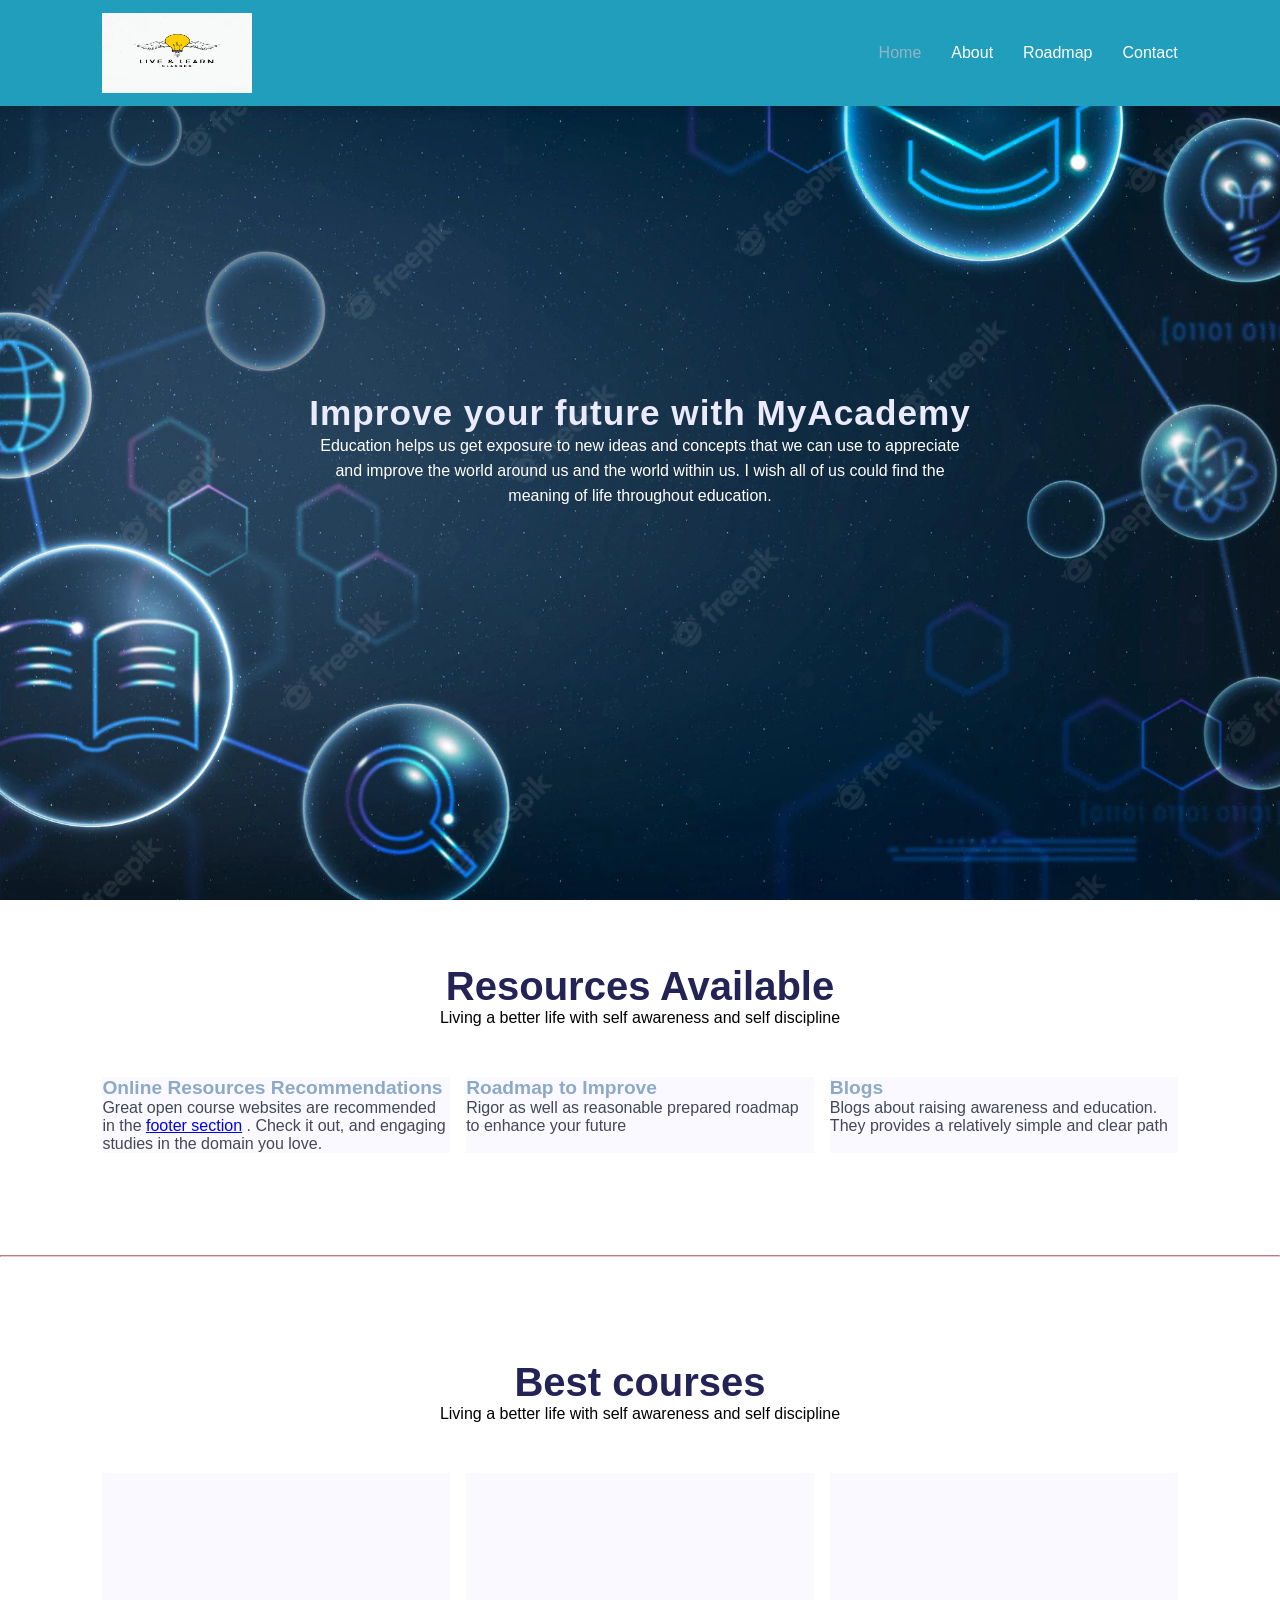
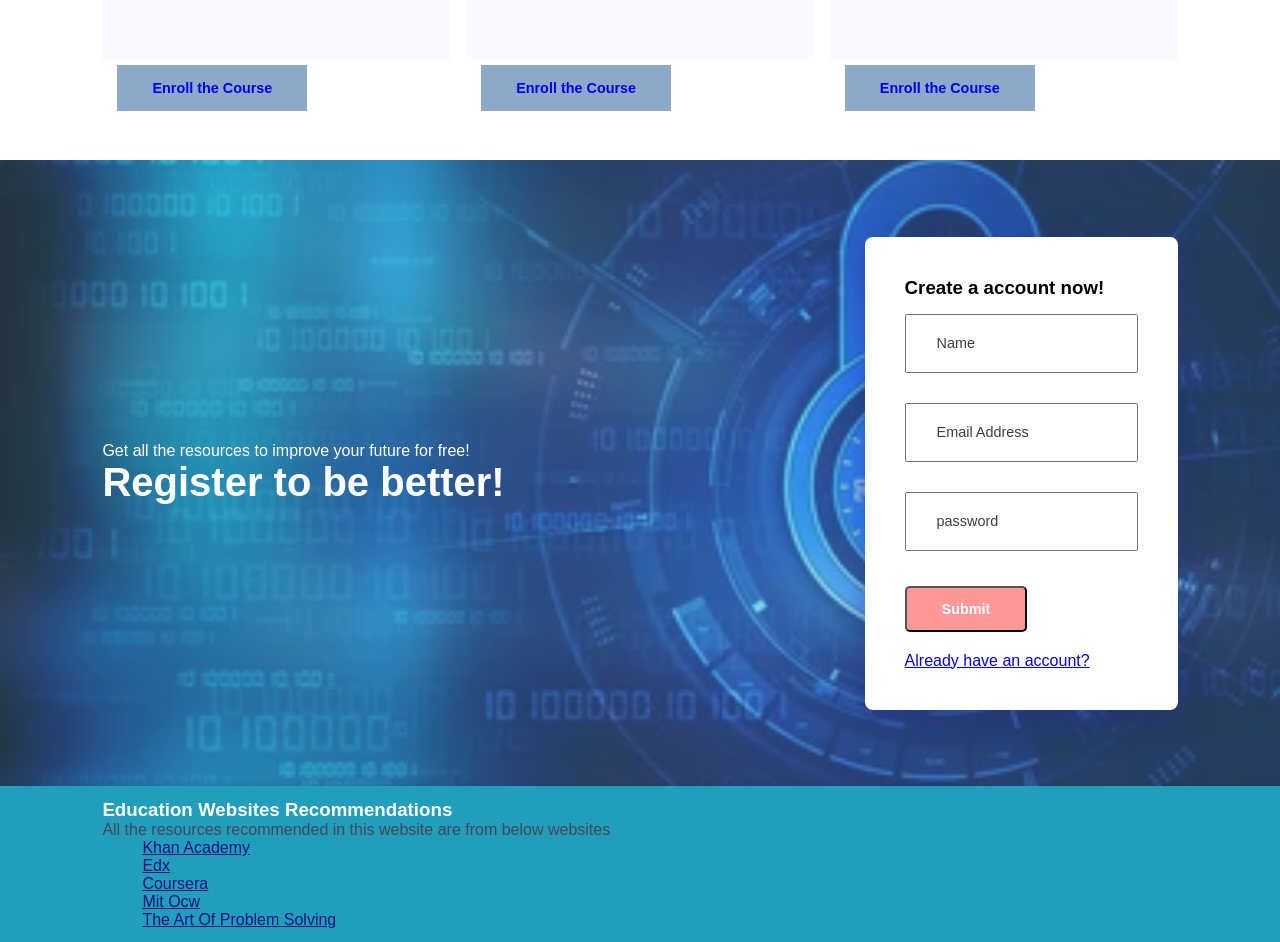
<file: WebFinalProject/index.html>
<!DOCTYPE html>
<html lang="en">

<head>
    <meta charset="UTF-8">
    <meta http-equiv="X-UA-Compatible" content="IE=edge">
    <meta name="viewport" content="width=device-width, initial-scale=1,0">
    <title>MyAcademy</title>

    <link rel="stylesheet" href="style.css">
</head>

<body>
    <!-- Navigation -->
    <nav>
        <img src="images/WebsiteLogo.png" alt="WebsiteLogo">
        <div class="navigation">
            <ul>
                <li><a class="active" href="index.html">Home</a></li>
                <li><a href="about.html">About</a></li>
                <li><a href="roadmap.html">Roadmap</a></li>
                <li><a href="contact.html">Contact</a></li>
            </ul>
        </div>
    </nav>

    <!-- Home -->
    <section id="home">
        <h2>Improve your future with MyAcademy</h2>
        
        <p> Education helps us get exposure to new ideas and concepts that we can use 
            to appreciate <br>and improve the world around us and the world within us. 
            I wish all of us could find the <br>meaning of life throughout education.</p>            
    </section>

    <!-- Resources provided-->
    <section id="resources">
        <h1>Resources Available</h1>
        <p>Living a better life with self awareness and self discipline</p>
        <div class="ra-base">
            <div class="ra-box">
                <h3>Online Resources Recommendations</h3>
                <p>Great open course websites are recommended in the <a href="#bottom">footer section</a>
                    . Check it out, and engaging studies in the domain you love.</p>
            </div>
            <div class="ra-box">
                <h3>Roadmap to Improve</h3>
                <p>Rigor as well as reasonable prepared roadmap to enhance your future</p>
            </div>

            <div class="ra-box">
                <h3>Blogs</h3>
                <p>Blogs about raising awareness and education. They provides 
                    a relatively simple and clear path </p>
            </div>
        </div>

    </section>

    <hr>

    <section id="best-courses">
        <h1>Best courses</h1>
        <p>Living a better life with self awareness and self discipline</p> 
        <div class="course-box">
            <div class="courses">
                <a href="https://www.edx.org/cs50"">
                    <iframe width="917" height="516" src="https://www.youtube.com/embed/GO3A8vcNZbk" 
                    title="Intro - CS50 2020" frameborder="0" allow="accelerometer; autoplay; 
                    clipboard-write; encrypted-media; gyroscope; picture-in-picture" 
                    allowfullscreen></iframe>
                </a>
                <div class="details">
                    <a href="https://www.edx.org/cs50" target="_blank">Enroll the Course</a>
                </div>
            </div>

            <div class="courses">
                <!-- <img src="images/CS50image.webp" alt="Harvard CS50"> -->
                <iframe width="917" height="516"
                src="https://www.youtube.com/embed/nykOeWgQcHM?list=PLUl4u3cNGP63WbdFxL8giv4yhgdMGaZNA" 
                title="1. What is Computation?" frameborder="0" allow="accelerometer; autoplay; 
                clipboard-write; encrypted-media; gyroscope; picture-in-picture" allowfullscreen>
                </iframe>
                <div class="details">
                    <a href="https://ocw.mit.edu/courses/6-0001-introduction-to-computer-science-and-programming-in-python-fall-2016/" target="_blank">Enroll the Course</a>
                </div>
            </div>

            <div class="courses">
                <!-- <img src="images/CS50image.webp" alt="Harvard CS50"> -->
                    
                <iframe width="917" height="516" src="https://www.youtube.com/embed/Kshso4MZEYU" 
                title="Introduction to Mathematical Thinking - Stanford University, Dr Keith J. Devlin" 
                frameborder="0" allow="accelerometer; autoplay; clipboard-write; encrypted-media; 
                gyroscope; picture-in-picture" allowfullscreen></iframe>

                <div class="details">
                    <a href="https://www.coursera.org/learn/mathematical-thinking" target="_blank">Enroll the Course</a>
                </div>
            </div>
        </div>
    </section>

    <!-- sign up -->
    <section id="signup">
        <div class="reminder">
            <p>Get all the resources to improve your future for free!</p>
            <h1>Register to be better!</h1>
        </div>

        <div>
            <form id="accountform" onsubmit="return (checkaccountform())" name="Form">
            <h3>Create a account now!</h3>
            <input type="text" placeholder="Name" name="name" id="name">
            <input type="text" placeholder="Email Address" name="email" id="email">
            <input type="text" placeholder="password" name="password" id="password">
            <div class="btn">
              <!--<a class="palepeach" onclick="dd"type="submit" value="Submit">Submit Form</a> 
       
                 <button class="palepeach" type="button" onclick="alert('Thank you for your response! Your result will be sent to your email.')">Submit</button> --> 
                 <button class="palepeach" class="button" type="submit">Submit</button> 
            </div>
            <div class="login">
                <a href="login.html" target="_blank">Already have an account?</a>
            </div>
        </div>
    </section>

    <footer id="bottom">
        <div>
            <h3>Education Websites Recommendations</h3>
            <p>All the resources recommended in this website are from below websites</p>
            <ul>
                <li><a href="https://www.khanacademy.org/" target="_blank">Khan Academy</a></li>
                <li><a href="https://www.edx.org/" target="_blank">Edx</a></li>
                <li><a href="https://www.coursera.org/" target="_blank">Coursera</a></li>
                <li><a href="https://ocw.mit.edu/" target="_blank">Mit Ocw</a></li>
                <li><a href="https://artofproblemsolving.com/" target="_blank">The Art Of Problem Solving</a></li>
            </ul>
        </div>
    </footer>

</body>
<!--
<script>
    function checkaccountform(){
        if( document.Form.name.value == "" ) {
            alert( "Please provide your name!" );
            document.Form.name.focus() ;
            return false;
        }
        if( document.Form.email.value == "" ) {
            alert( "Please provide your Email!" );
            document.Form.email.focus() ;
            return false;
        }
        if( document.Form.phonenumber.value == "" ) {
            alert( "Please provide your Phone Number!" );
            document.Form.phonenumber.focus() ;
            return false;
            } else if( isNaN( document.Form.phonenumber.value )){
                    alert( "Please provide only numerals into the phone number section" );
                    document.Form.phonenumber.focus() ;
                    return false;
               } else {
                        alert("ok");
                        return true;
                      }

     
    
    }
    
</script>
-->

<!--
<script>
    function checkaccountform(){
        var name =  document.Form.name.value
        
        if( document.Form.name.value == "" ) {
            alert( "Please provide your name!" );
            document.Form.name.focus() ;
            return false;
        }

        var regex = /[^\s@]+@[^\s@]+\.[^\s@]+/;
        if( document.Form.email.value == "" ) {
            alert( "Please provide your Email!" );
            document.Form.email.focus() ;
            return false;
        } else if(!document.Form.email.value.match(regex)){
         
            alert( "Please provide your Corret Email!" );
            document.Form.email.focus() ;
            return false;
        } 
        
        
        if( document.Form.phonenumber.value == "" ) {
            alert( "Please provide your Phone Number!" );
            document.Form.phonenumber.focus() ;
            return false;
            } else if( isNaN( document.Form.phonenumber.value )){
                    alert( "Please provide a phone number in the number" );
                    document.Form.phonenumber.focus() ;
                    return false;
               } else {
                        alert("You are Successfully Sign in" + " Welcome " + name + " nice to meet you!!!! ");
                        return true;
                      }
    
    }
    
</script>
-->

<script>
    function checkaccountform(){
        var name =  document.Form.name.value
        
        if( document.Form.name.value == "" ) {
            alert( "Please enter your name!" );
            document.Form.name.focus() ;
            return false;
        }

        var regex = /[^\s@]+@[^\s@]+\.[^\s@]+/;
        if( document.Form.email.value == "" ) {
            alert( "Please enter your Email!" );
            document.Form.email.focus() ;
            return false;
        } else if(!document.Form.email.value.match(regex)){
         
            alert( "Please enter the Correct Email!" );
            document.Form.email.focus() ;
            return false;
        } 
        
        
        if( document.Form.password.value == "" ) {
            alert( "Please enter your password" );
            document.Form.password.focus() ;
            return false;
            } else {
                        alert("You are Successfully Sign up" + ", " + name + ", welcome to the website!!!");
                        return true;
                      }
    
    }
    
</script>

</html>
</file>
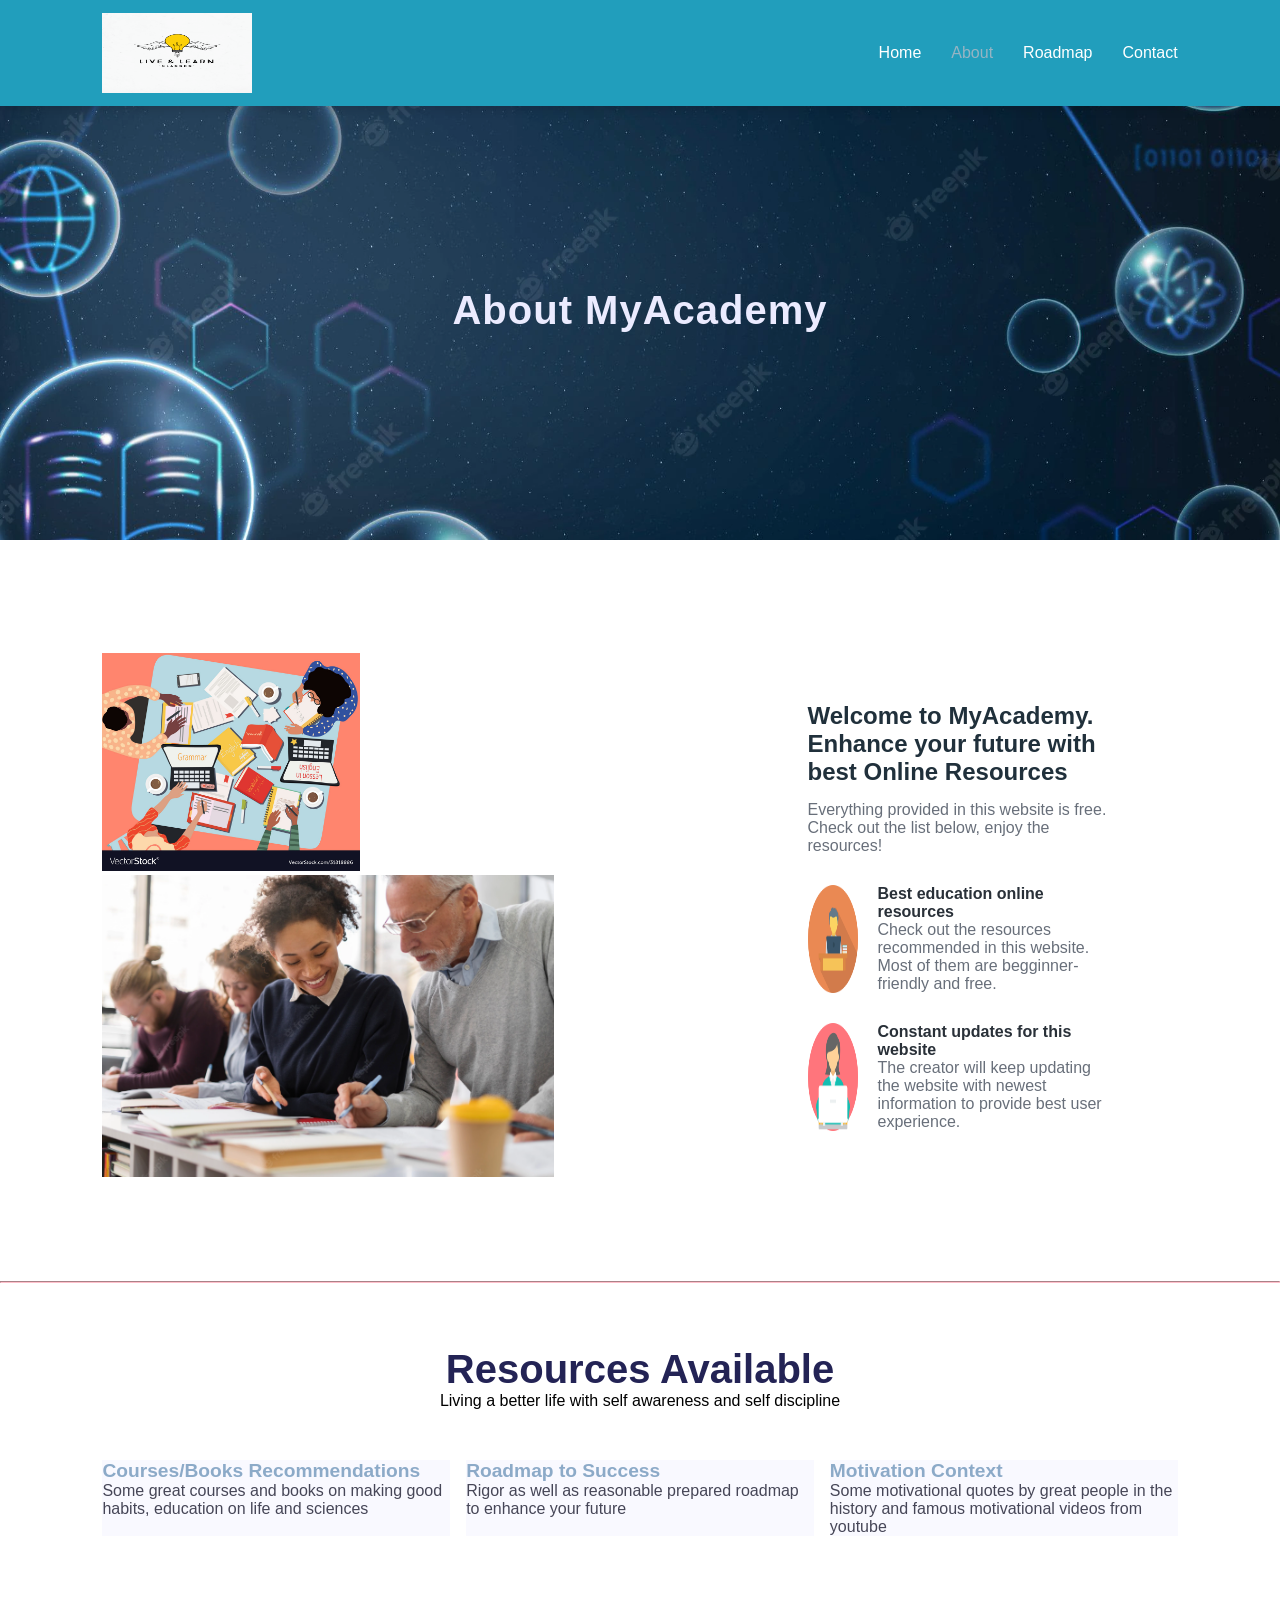
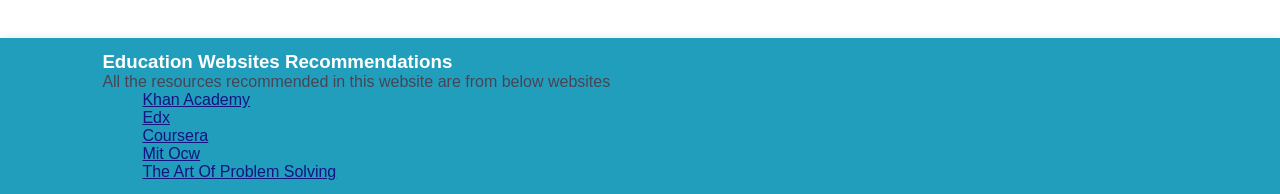
<file: WebFinalProject/about.html>
<!DOCTYPE html>
<html lang="en">

<head>
    <meta charset="UTF-8">
    <meta http-equiv="X-UA-Compatible" content="IE=edge">
    <meta name="viewport" content="width=device-width, initial-scale=1,0">
    <title>MyAcademy</title>

    <link rel="stylesheet" href="style.css">
</head>

<body>
    <!--  Navigation -->
    <nav>
        <img src="images/WebsiteLogo.png" alt="WebsiteLogo">
        <div class="navigation">
            <ul>
                <li><a href="index.html">Home</a></li>
                <li><a class="active" href="about.html">About</a></li>
                <li><a href="roadmap.html">Roadmap</a></li>
                <li><a href="contact.html">Contact</a></li>
            </ul>
        </div>
    </nav>

    <!-- Home -->
    <section id="about-home">
        <h2>About MyAcademy</h2>
    </section>

    <section id="about-container">
        <div class="about-img">
            <img id="about-img1" src="images/about_studying2.jpeg">
            <img id="about-img2" src="images/about_studying.webp">
        </div>

        <div class="about-text">
            <h2>Welcome to MyAcademy. Enhance your future with best Online Resources</h2>
            <p>Everything provided in this website is free. 
                Check out the list below, enjoy the resources!</p>
                <div class="about-fea ">
                    <img src="images/about_studying_icon.png">
                    <div class="fea-text">
                        <h5>Best education online resources</h5>
                        <p>Check out the resources recommended in this website. 
                            Most of them are begginner-friendly and free.</p>
                    </div>
                </div>
                <div class="about-fea ">
                    <img src="images/about_studying_icon2.png">
                    <div class="fea-text">
                        <h5>Constant updates for this website</h5>
                        <p>The creator will keep updating the website with newest
                            information to provide best user experience.</p>
                    </div>
                </div>
        </div>
    </section>

    <hr>

    <!-- Resources provided-->
    <section id="resources">
        <h1>Resources Available</h1>
        <p>Living a better life with self awareness and self discipline</p>
        <div class="ra-base">
            <div class="ra-box">
                <h3>Courses/Books Recommendations</h3>
                <p>Some great courses and books on making good habits, 
                    education on life and sciences</p>
            </div>
            <div class="ra-box">
                <h3>Roadmap to Success</h3>
                <p>Rigor as well as reasonable prepared roadmap to enhance your future</p>
            </div>
            <div class="ra-box">
                <h3>Motivation Context</h3>
                <p>Some motivational quotes by great people in the history
                    and famous motivational videos from youtube</p>
            </div>
        </div>
    </section>

    <footer id="bottom">
        <div>
            <h3>Education Websites Recommendations</h3>
            <p>All the resources recommended in this website are from below websites</p>
            <ul>
                <li><a href="https://www.khanacademy.org/" target="_blank">Khan Academy</a></li>
                <li><a href="https://www.edx.org/" target="_blank">Edx</a></li>
                <li><a href="https://www.coursera.org/" target="_blank">Coursera</a></li>
                <li><a href="https://ocw.mit.edu/" target="_blank">Mit Ocw</a></li>
                <li><a href="https://artofproblemsolving.com/" target="_blank">The Art Of Problem Solving</a></li>
            </ul>
        </div>
    </footer>

</body>

</html>
</file>
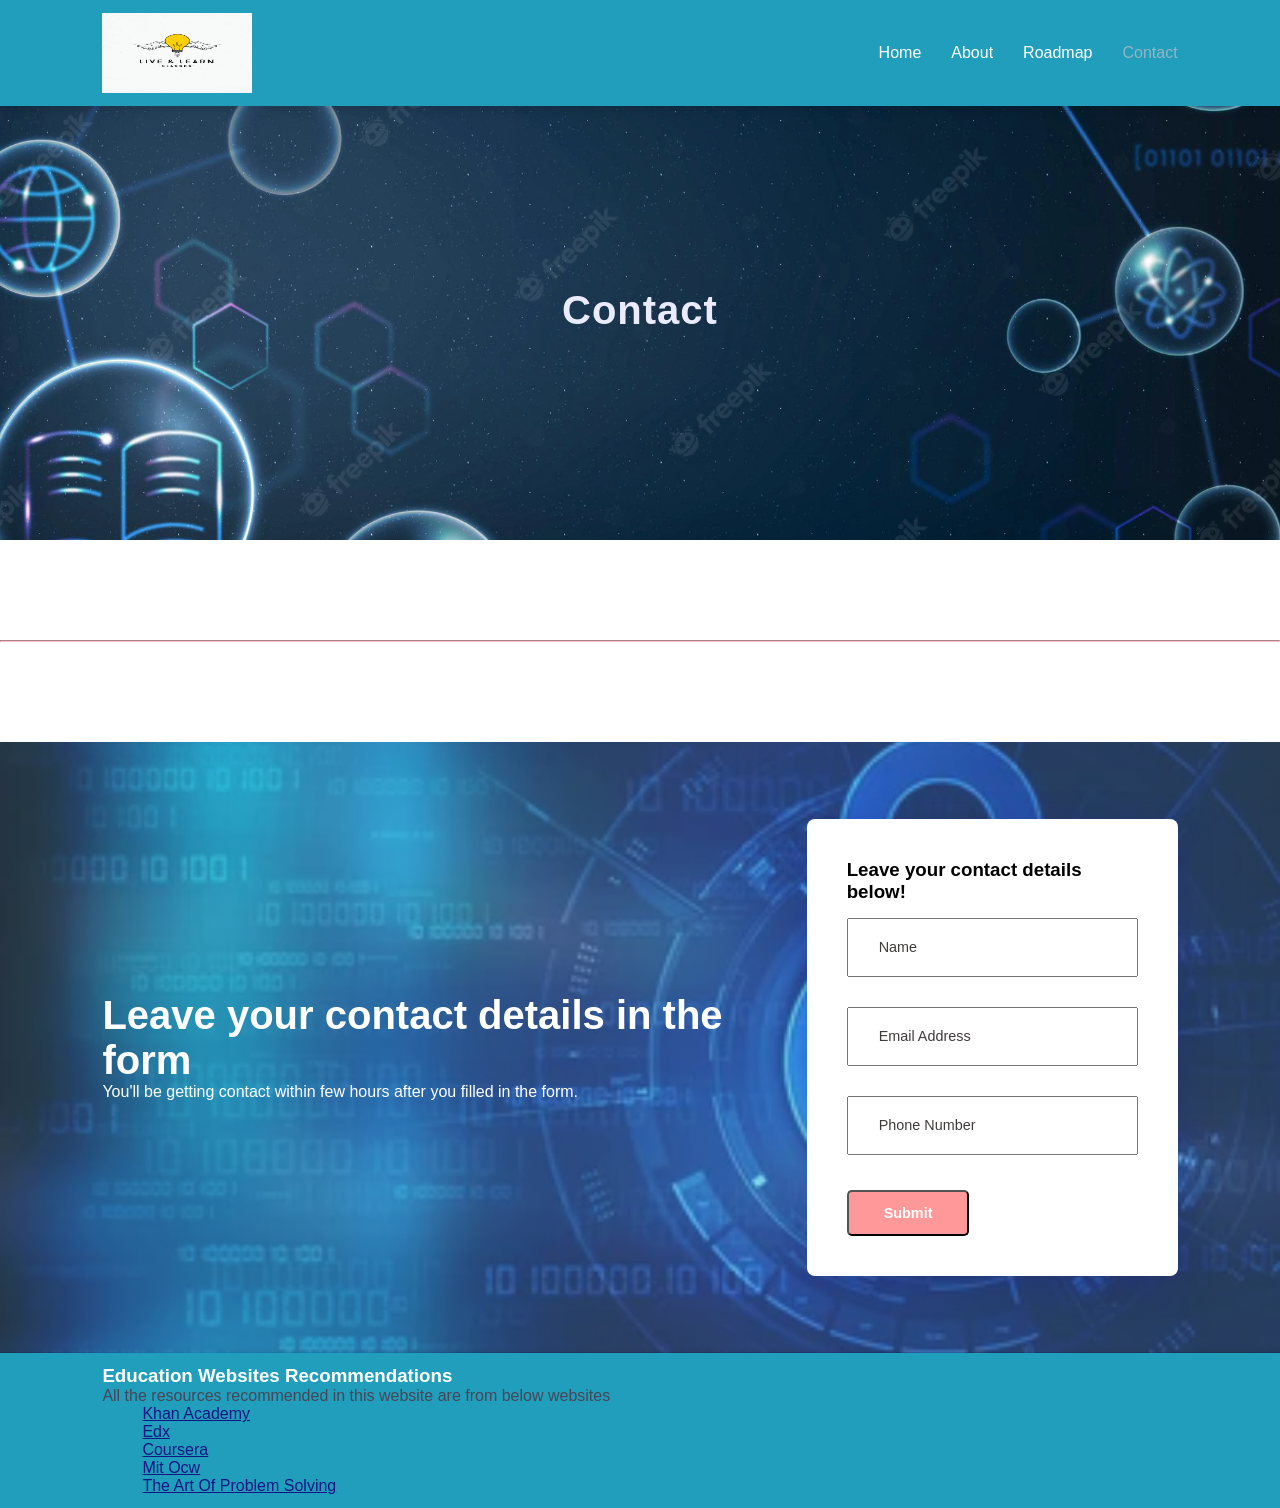
<file: WebFinalProject/contact.html>
<!DOCTYPE html>
<html lang="en">

<head>
    <meta charset="UTF-8">
    <meta http-equiv="X-UA-Compatible" content="IE=edge">
    <meta name="viewport" content="width=device-width, initial-scale=1,0">
    <title>MyAcademy</title>

    <link rel="stylesheet" href="style.css">
</head>

<body>
    <!-- Navigation -->
    <nav>
        <img src="images/WebsiteLogo.png" alt="WebsiteLogo">
        <div class="navigation">
            <ul>
                <li><a href="index.html">Home</a></li>
                <li><a href="about.html">About</a></li>
                <li><a href="roadmap.html">Roadmap</a></li>
                <li><a class="active" href="contact.html">Contact</a></li>
            </ul>
        </div>
    </nav>

    <!-- Home -->
    <section id="contact-home">
        <h2>Contact</h2>
    </section>

    <hr class="contact-hr">

    <!-- contace details -->
    <section id="signup">
        <div class="reminder">
            <h1>Leave your contact details in the form</h1>
            <p>You'll be getting contact within few hours after you filled in the form.</p>
        </div>

        <div>
            <form id="accountform" onsubmit="return (checkaccountform())" name="Form">
            <h3>Leave your contact details below!</h3>
            <input type="text" placeholder="Name" name="name" id="name">
            <input type="text" placeholder="Email Address" name="email" id="email">
            <input type="text" placeholder="Phone Number" name="phonenumber" id="phonenumber">
            <div class="btn">
              <!--<a class="palepeach" onclick="dd"type="submit" value="Submit">Submit Form</a> 
       
                 <button class="palepeach" type="button" onclick="alert('Thank you for your response! Your result will be sent to your email.')">Submit</button> --> 
                 <button class="palepeach" class="button" type="submit">Submit</button> 
            </div>
        </div>
    </section>

    <footer id="bottom">
        <div>
            <h3>Education Websites Recommendations</h3>
            <p>All the resources recommended in this website are from below websites</p>
            <ul>
                <li><a href="https://www.khanacademy.org/" target="_blank">Khan Academy</a></li>
                <li><a href="https://www.edx.org/" target="_blank">Edx</a></li>
                <li><a href="https://www.coursera.org/" target="_blank">Coursera</a></li>
                <li><a href="https://ocw.mit.edu/" target="_blank">Mit Ocw</a></li>
                <li><a href="https://artofproblemsolving.com/" target="_blank">The Art Of Problem Solving</a></li>
            </ul>
        </div>
    </footer>

</body>

<script>
    function checkaccountform(){
        var name =  document.Form.name.value
        
        if( document.Form.name.value == "" ) {
            alert( "Please provide your name!" );
            document.Form.name.focus() ;
            return false;
        }

        var regex = /[^\s@]+@[^\s@]+\.[^\s@]+/;
        if( document.Form.email.value == "" ) {
            alert( "Please provide your Email!" );
            document.Form.email.focus() ;
            return false;
        } else if(!document.Form.email.value.match(regex)){
         
            alert( "Please provide your Corret Email!" );
            document.Form.email.focus() ;
            return false;
        } 
        
        
        if( document.Form.phonenumber.value == "" ) {
            alert( "Please provide your Phone Number!" );
            document.Form.phonenumber.focus() ;
            return false;
            } else if( isNaN( document.Form.phonenumber.value )){
                    alert( "Please provide a phone number in the number" );
                    document.Form.phonenumber.focus() ;
                    return false;
               } else {
                        alert("Your details are successfully entered, " + "you'll receive contact within few hours.");
                        return true;
                      }
    
    }
    
</script>
    
</html>
</file>
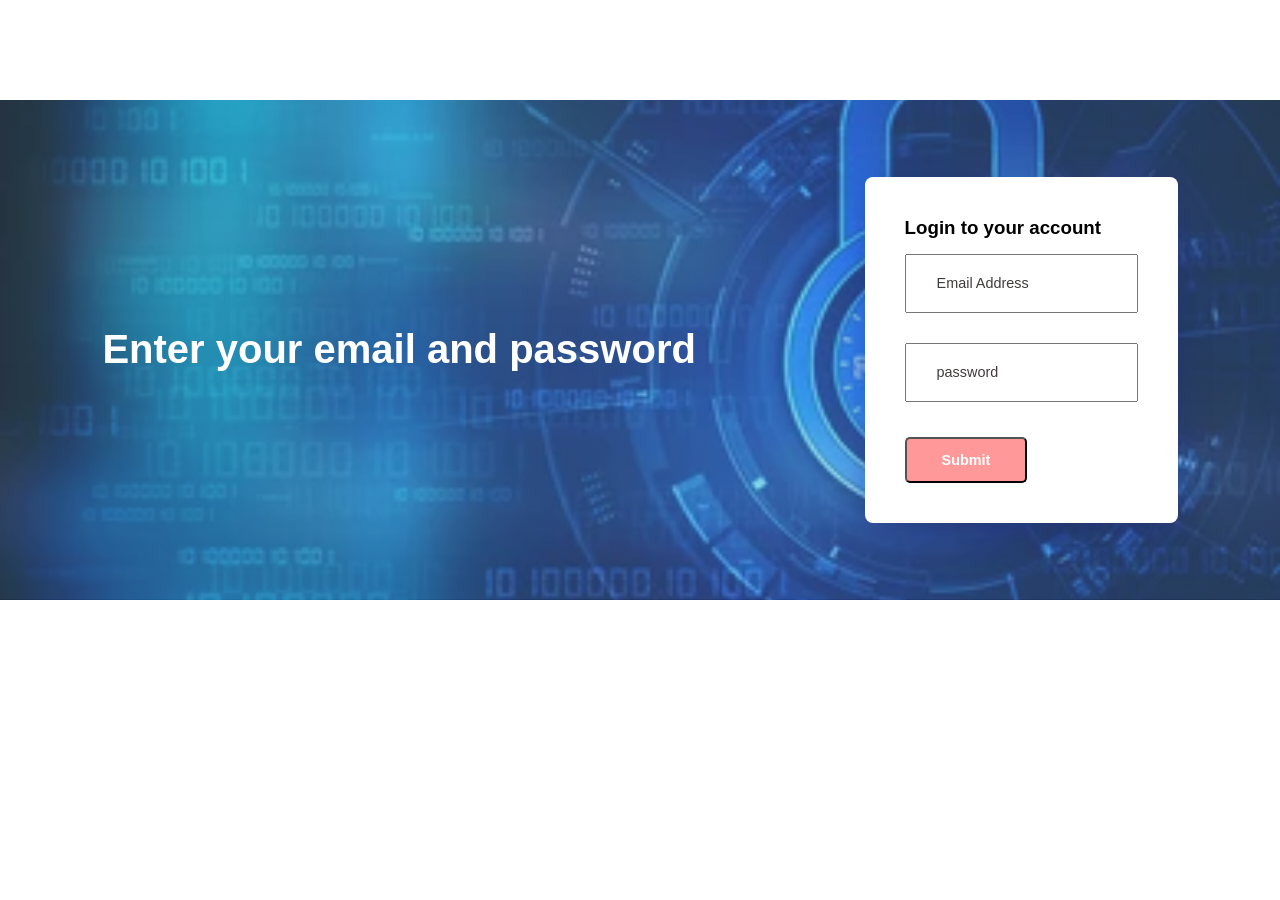
<file: WebFinalProject/login.html>
<!DOCTYPE html>
<html lang="en">

<head>
    <meta charset="UTF-8">
    <meta http-equiv="X-UA-Compatible" content="IE=edge">
    <meta name="viewport" content="width=device-width, initial-scale=1,0">
    <title>MyAcademy</title>

    <link rel="stylesheet" href="style.css">
</head>

<body>
    <!-- contace details -->
    <section id="signup">
        <div class="reminder">
            <h1>Enter your email and password</h1>
        </div>

        <div>
            <form id="accountform" onsubmit="return (checkaccountform())" name="Form">
            <h3>Login to your account</h3>
            <input type="text" placeholder="Email Address" name="email" id="email">
            <input type="text" placeholder="password" name="password" id="password">
            <div class="btn">
                 <button class="palepeach" class="button" type="submit">Submit</button> 
            </div>
        </div>
    </section>
</body>

<script>
    function checkaccountform(){
       
   
        var regex = /[^\s@]+@[^\s@]+\.[^\s@]+/;
        if( document.Form.email.value == "" ) {
            alert( "Please provide your Email!" );
            document.Form.email.focus() ;
            return false;
        } else if(!document.Form.email.value.match(regex)){
         
            alert( "Please provide your Corret Email!" );
            document.Form.email.focus() ;
            return false;
        } 
        
        
        if( document.Form.password.value == "" ) {
            alert( "Please provide your password" );
            document.Form.password.focus() ;
            return false;
            } else {
                        alert("You are Successfully Login" );
                        return true;
                      }
    
    }
    
</script>
</html>
</file>
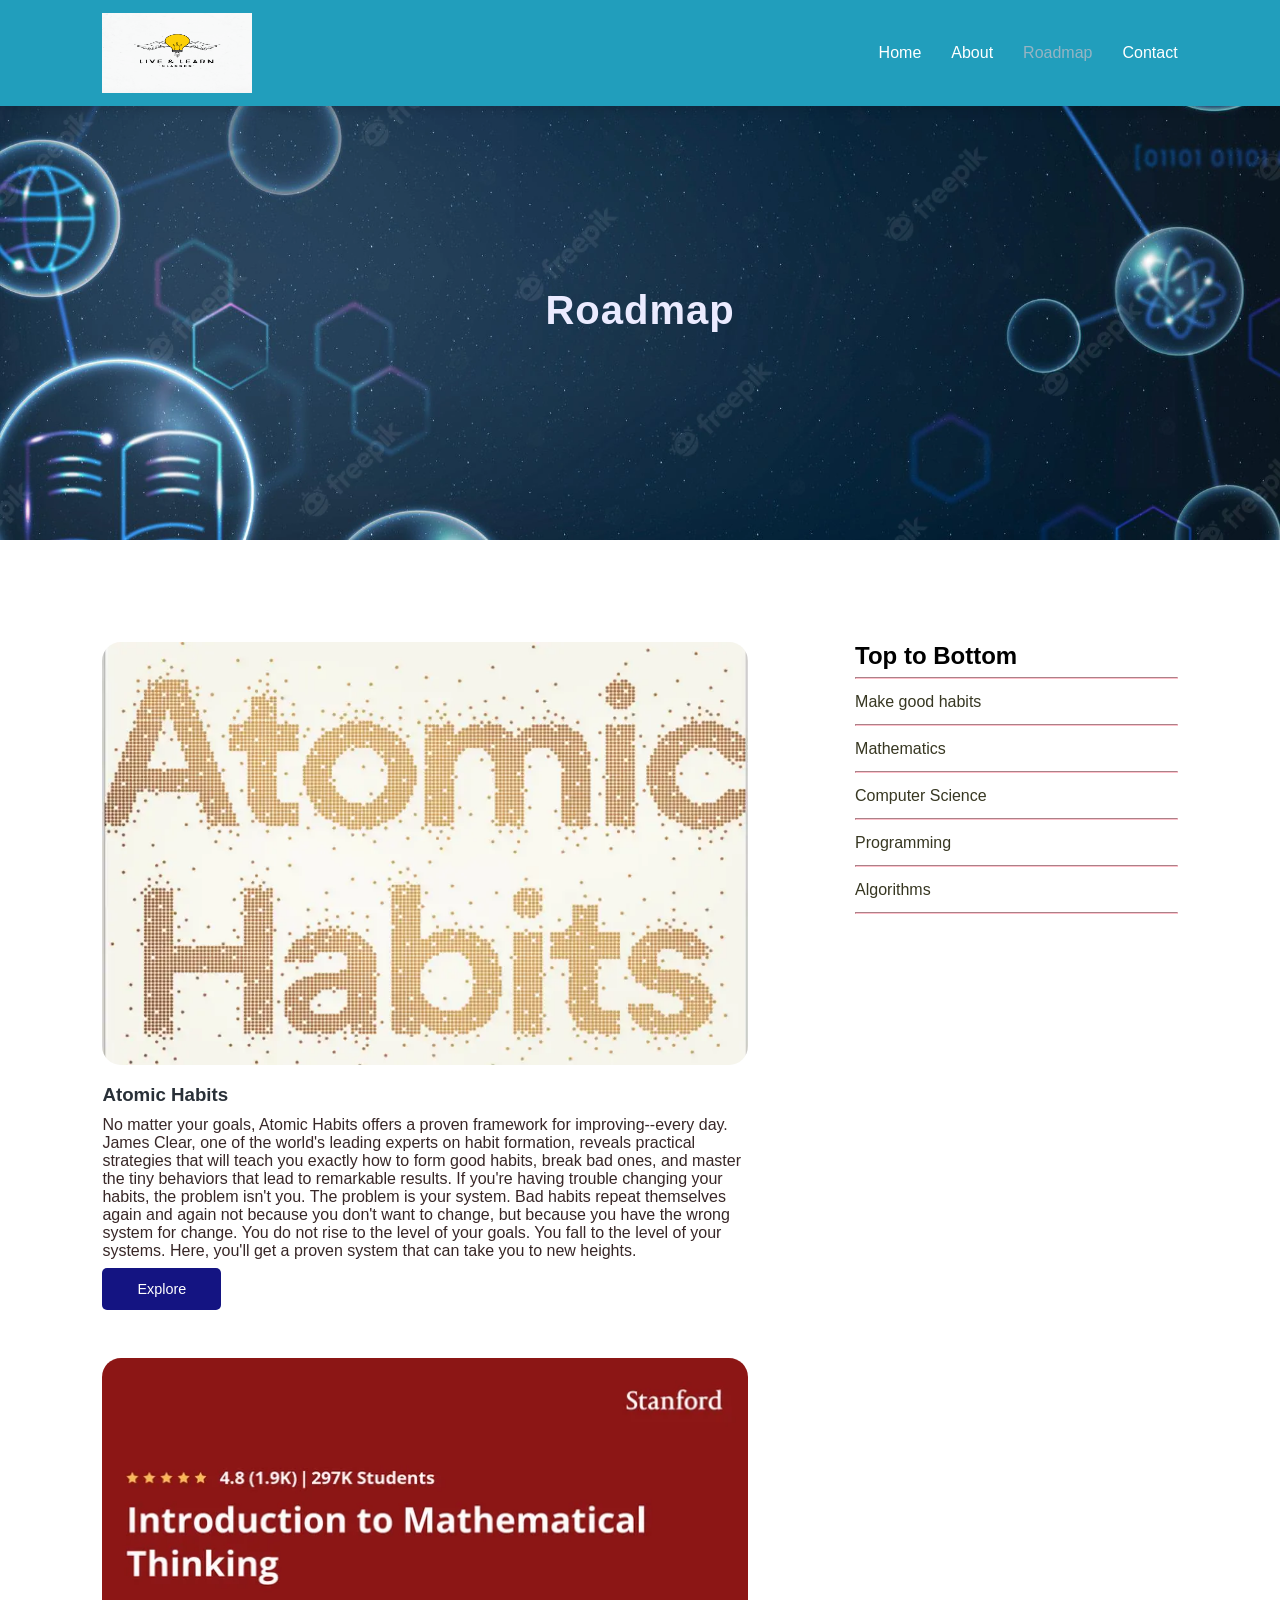
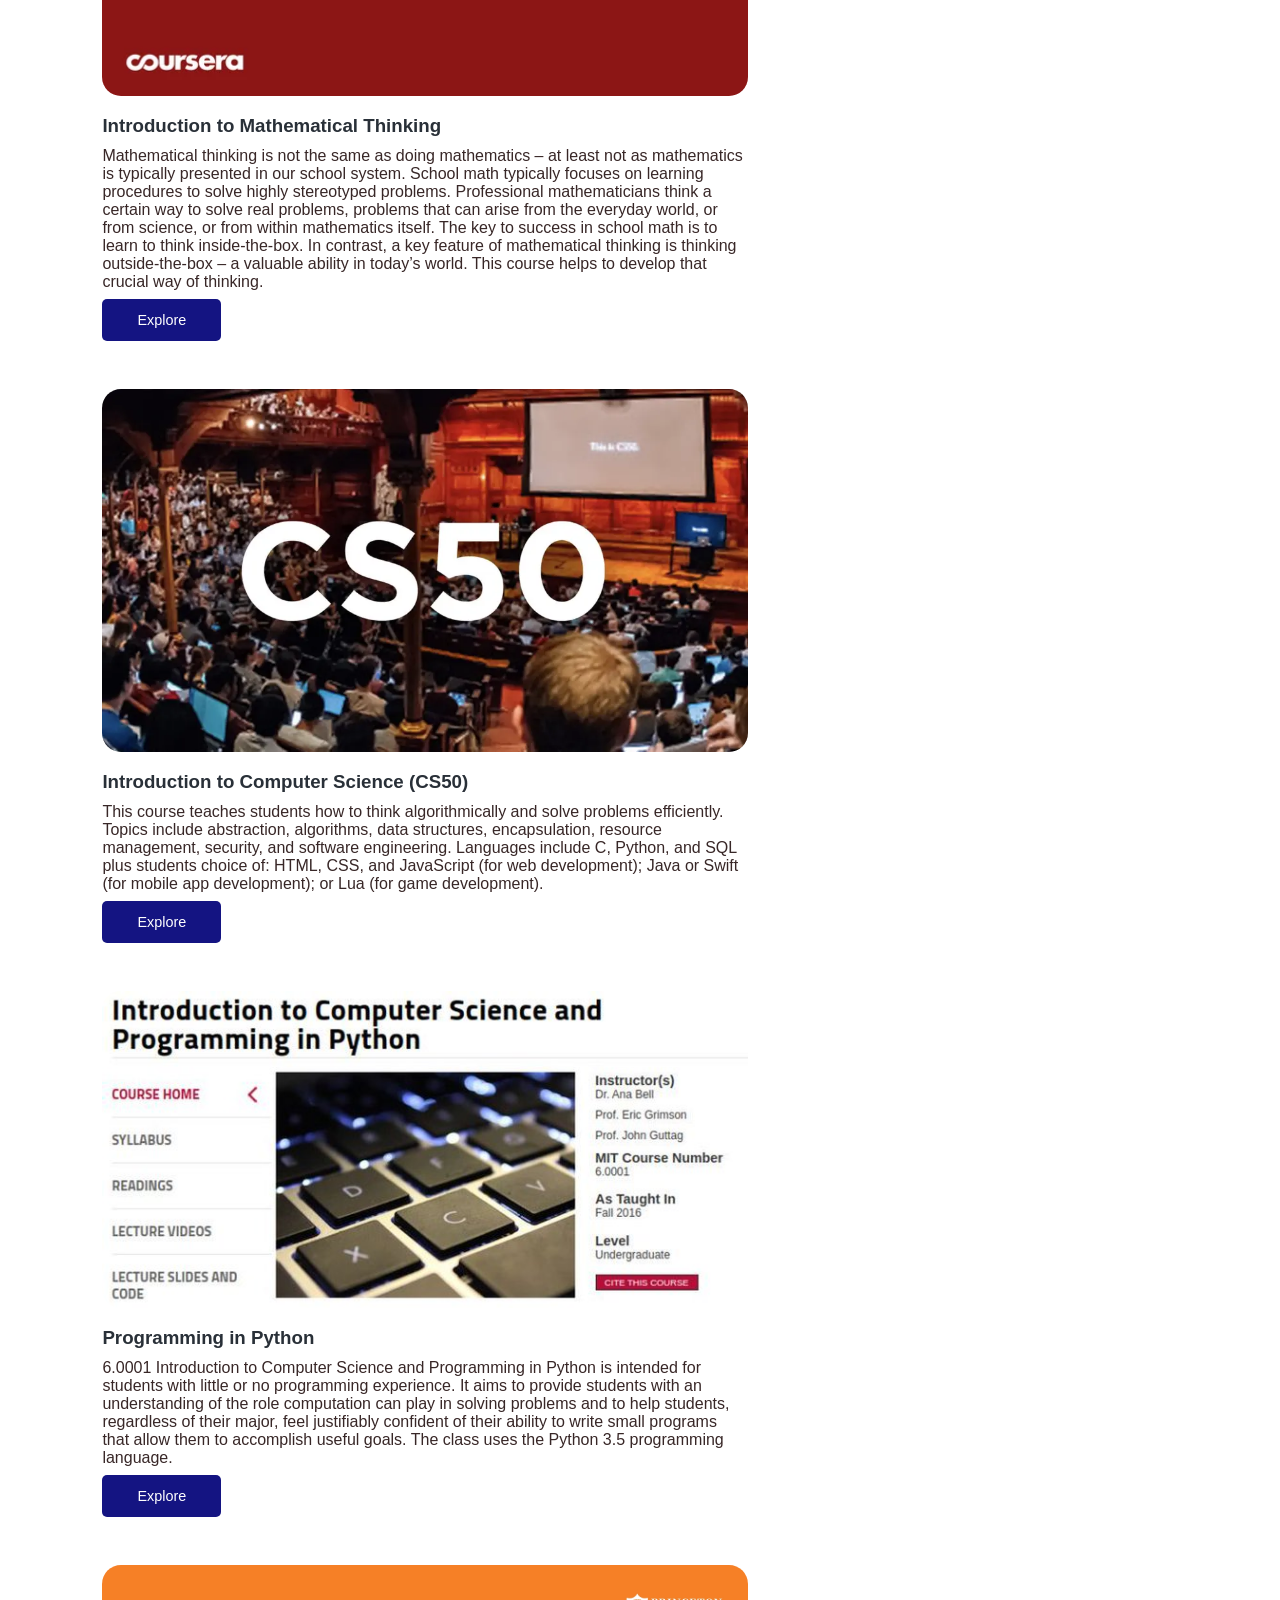
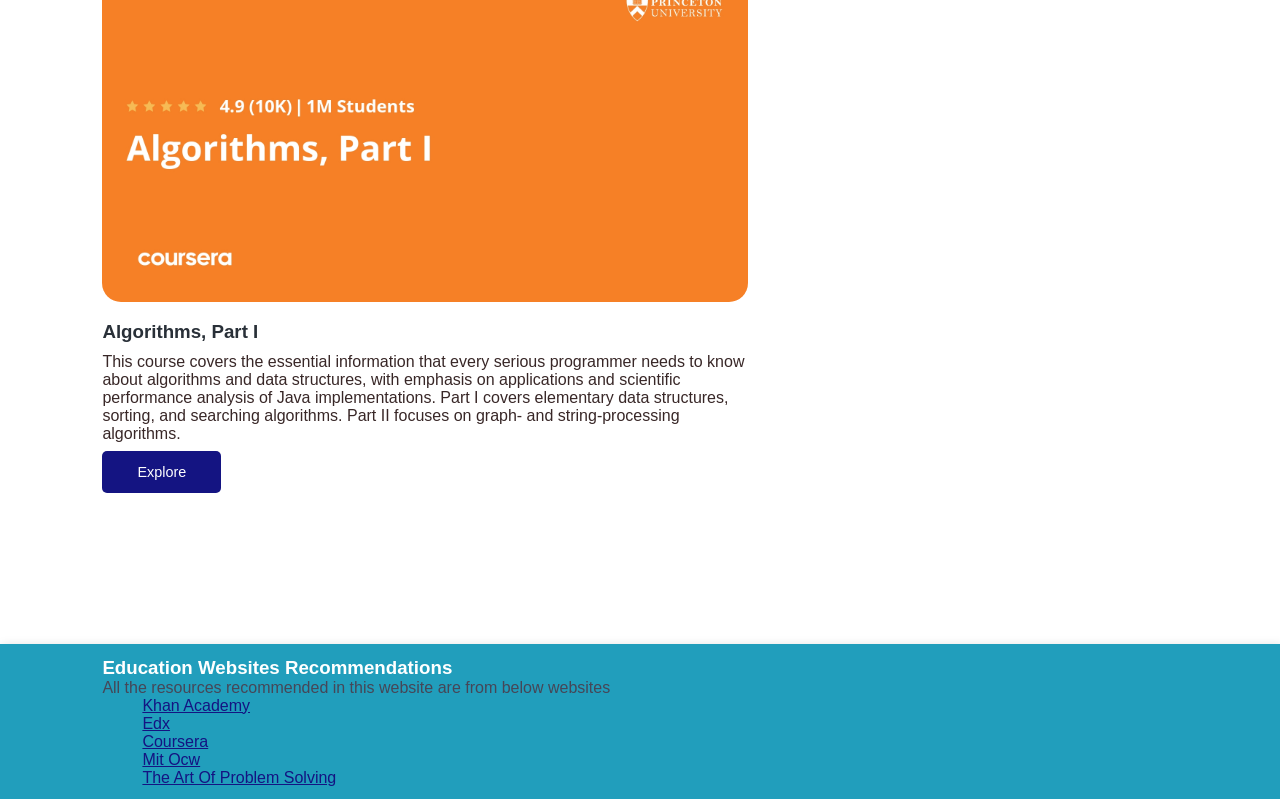
<file: WebFinalProject/roadmap.html>
<!DOCTYPE html>
<html lang="en">

<head>
    <meta charset="UTF-8">
    <meta http-equiv="X-UA-Compatible" content="IE=edge">
    <meta name="viewport" content="width=device-width, initial-scale=1,0">
    <title>MyAcademy</title>

    <link rel="stylesheet" href="style.css">
</head>

<body>
    <!--  Navigation -->
    <nav>
        <img src="images/WebsiteLogo.png" alt="WebsiteLogo">
        <div class="navigation">
            <ul>
                <li><a href="index.html">Home</a></li>
                <li><a href="about.html">About</a></li>
                <li><a class="active" href="roadmap.html">Roadmap</a></li>
                <li><a href="contact.html">Contact</a></li>
            </ul>
        </div>
    </nav>

    <!-- Home -->
    <section id="about-home">
        <h2>Roadmap</h2>
    </section>


    <!-- 
        blog-container = roadmap
        blogs=blog-box
        post=blog
    -->
    <section id="roadmap">
        <div class="blog-box">
            <div id="habits" class="blog">
                <img src="images/atomichabits.webp">
                <h3>Atomic Habits</h3>
                <p> No matter your goals, Atomic Habits offers a proven framework for improving--every day. 
                    James Clear, one of the world's leading experts on habit formation, reveals practical 
                    strategies that will teach you exactly how to form good habits, break bad ones, 
                    and master the tiny behaviors that lead to remarkable results. If you're having 
                    trouble changing your habits, the problem isn't you. The problem is your system. 
                    Bad habits repeat themselves again and again not because you don't want to change,
                    but because you have the wrong system for change. You do not rise to the level of 
                    your goals. You fall to the level of your systems. Here, you'll get a proven system 
                    that can take you to new heights.
                </p>
                <a href="https://jamesclear.com/atomic-habits" target="_blank">Explore</a>
            </div>

            <div id="math" class="blog">
                <img src="images/blog_stanfordmath.webp">
                <h3>Introduction to Mathematical Thinking</h3>
                <p>Mathematical thinking is not the same as doing mathematics 
                    – at least not as mathematics is typically presented in our 
                    school system. School math typically focuses on learning 
                    procedures to solve highly stereotyped problems. Professional 
                    mathematicians think a certain way to solve real problems, 
                    problems that can arise from the everyday world, or from science, 
                    or from within mathematics itself. The key to success in school math 
                    is to learn to think inside-the-box. In contrast, a key feature of 
                    mathematical thinking is thinking outside-the-box – a valuable ability 
                    in today’s world. This course helps to develop that crucial way of thinking.
                </p>
                <a href="https://www.coursera.org/learn/mathematical-thinking" target="_blank">Explore</a>
            </div>

            <div id="cs" class="blog">
                <img src="images/CS50image.webp">
                <h3>Introduction to Computer Science (CS50)</h3>
                <p>This course teaches students how to think algorithmically 
                    and solve problems efficiently. Topics include abstraction, 
                    algorithms, data structures, encapsulation, resource management, 
                    security, and software engineering. Languages include C, Python, 
                    and SQL plus students choice of: HTML, CSS, and JavaScript 
                    (for web development); Java or Swift (for mobile app development); 
                    or Lua (for game development).
                </p>
                <a href="https://www.edx.org/cs50" target="_blank">Explore</a>
            </div>

            <div id="programming" class="blog">
                <img src="images/blog_mitpost.jpeg">
                <h3>Programming in Python</h3>
                <p> 6.0001 Introduction to Computer Science and Programming in Python is intended 
                    for students with little or no programming experience. It aims to provide 
                    students with an understanding of the role computation can play in solving 
                    problems and to help students, regardless of their major, feel justifiably 
                    confident of their ability to write small programs that allow them to accomplish 
                    useful goals. The class uses the Python 3.5 programming language.
                </p>
                <a href="https://ocw.mit.edu/courses/6-0001-introduction-to-computer-science-and-programming-in-python-fall-2016/" target="_blank">Explore</a>
            </div>

            <div id="algorithms" class="blog">
                <img src="images/blog_algorithms.jpeg">
                <h3>Algorithms, Part I</h3>
                <p> This course covers the essential information that every serious programmer 
                    needs to know about algorithms and data structures, with emphasis on 
                    applications and scientific performance analysis of Java implementations. 
                    Part I covers elementary data structures, sorting, and searching algorithms. 
                    Part II focuses on graph- and string-processing algorithms.
                </p>
                <a href="https://www.coursera.org/learn/algorithms-part1" target="_blank">Explore</a>
            </div>
        </div>
            
        <div class="steps">
            <h2>Top to Bottom</h2>
            <hr>
            <a href="#habits">Make good habits</a>
            <hr>
            <a href="#math">Mathematics</a>
            <hr>
            <a href="#cs">Computer Science</a>
            <hr>
            <a href="#programming">Programming</a>
            <hr>
            <a href="#algorithms">Algorithms</a>
            <hr>
        </div>
    </section>


    <footer id="bottom">
        <div>
            <h3>Education Websites Recommendations</h3>
            <p>All the resources recommended in this website are from below websites</p>
            <ul>
                <li><a href="https://www.khanacademy.org/" target="_blank">Khan Academy</a></li>
                <li><a href="https://www.edx.org/" target="_blank">Edx</a></li>
                <li><a href="https://www.coursera.org/" target="_blank">Coursera</a></li>
                <li><a href="https://ocw.mit.edu/" target="_blank">Mit Ocw</a></li>
                <li><a href="https://artofproblemsolving.com/" target="_blank">The Art Of Problem Solving</a></li>
            </ul>
        </div>
    </footer>

</body>

</html>
</file>
<file: WebFinalProject/style.css>
* {
    margin: 0;
    padding: 10;
    box-sizing: border-box;
}

body {
    font-family: 'Poppins', sans-serif;
}
 
/* Global Tags */

h1 {
    font-size: 2.5rem;
    font-weight: 700;
    color: rgb(35, 35, 85);
}

span {
    font-size: .9rem;
    color: #757373;
}

h6 {
    font-size: 1.1rem;
    color: rgb(24, 24, 49);
}

nav {
    position: fixed;
    background-color: #219ebc;
    width: 100%;
    display: flex;
    flex-direction: row;
    align-items: center;
    justify-content: space-between;
    padding: 1vw 8vw;
    box-shadow: 2px 2px 10px  rgba(0, 0, 0, 0.15);
}

hr{
    height: 2px;
    border-color: pink;
    color: pink;
}

footer{
    background-color: #219ebc;
    width: 100%;
    display: flex;
    flex-direction: row;
    align-items: center;
    justify-content: space-between;
    padding: 1vw 8vw;
    box-shadow: 2px 2px 10px  rgba(0, 0, 0, 0.15);
}

footer h3{
    color: #FFF;
}

footer p{
    color: rgb(70,70,87);
}

footer ul li{
    list-style: none;
}

footer ul li a{
    text-decoration: underline;
    color: rgb(20, 20, 130);
    font-size: 16px;
    font-weight: 500;
    transition: 0.3s ease; /* make the hover smoother */
}

/*website logo */
nav img {
    width: 150px;
    height: 80px;
    cursor: pointer;
}

nav .navigation ul{
    display: flex; /* display everything in one row */
    justify-content: flex-end;
    align-items: center;
}

nav .navigation ul li {
    list-style: none; /* remove bullet points */
    margin-left: 30px;
}

nav .navigation ul li a{
   text-decoration: none;
   color: rgb(255,255,255);
   font-size: 16px;
   font-weight: 500;
   transition: 0.3s ease; /* make the hover smoother */
}
 
nav .navigation ul li a.active, nav .navigation ul li a:hover {
    color:rgb(150, 180, 195);
}

#home {
    width: 100%;
    height: 100vh;
    background-size: cover;
    background-image: url("images/HomeBackground2.webp");
    background-position: center;
    display: flex;
    flex-direction: column;
    justify-content: center;
    align-items: center;
    text-align: center;
}

#home h2 {
    color:rgb(235, 235, 255);
    font-size: 2.2rem;
    letter-spacing: 1px;
}

#home p {
    width: 50%;
    color:#fff;
    font-size: 1.0rem;
    line-height: 25px;
    text-align: center;
}


#resources {
    padding: 5vw 8vw 8vw 8vw;
    text-align:center;
}

#resources .ra-base {
    display: grid;
    grid-template-columns: repeat(auto-fit, minmax(320px, 1fr));
    grid-gap: 1rem;
    margin-top: 50px;
}

#resources .ra-box{
    background-color: #F9F9FF;
    text-align: start;
}

#resources .ra-box h3{
    font-size: 1.2rem;
    font-weight: 600;
    color: rgb(140, 170, 200)
}

#resources .ra-box p{
    font-size: 1rem;
    font-weight: 400;
    color: rgb(70,70,87);
}

#best-courses{
    padding: 8vw 8vw 0 8vw;
    text-align: center;

}

#best-courses .course-box{
    display: grid;
    /*
    grid-template-columns: repeat(auto-fit, minmax(320px, 1fr)); */
    grid-template-columns: repeat(auto-fit, minmax(320px, 1fr));
    grid-gap: 1rem;
    margin-top: 50px;
}

#best-courses .courses{
    text-align: start;
    background-color: #F9F9FF;
    height: 100%;
}

#best-courses .courses iframe{
    width:100%;
    height: 100%;
    background-size: cover;
    background-position: center;  
}

#best-courses .courses .details{
    padding: 15px 15px 0 15px;

}

#best-courses .courses .details a{
    text-decoration: none;
    font-size: 0.9rem;
    padding: 15px 35px;
    background-color: rgb(140, 170, 200);
    font-weight: 600;
}

/* signup */
#signup{
    padding: 6vw 8vw 6vw 8vw;
    background-image: linear-gradient(rgba(120,160,190,0.3),rgba(120,160,190,0.3)), url("images/signup.webp");
    width: 100%;
    height: 100%;
    background-size: cover;
    background-position: center;
    display: flex;
    justify-content: space-between;
    align-items: center;
    margin-top: 100px;
}

#signup .reminder{
    color:#fff;
}

#signup .reminder h1{
    color: #fff;
}

#signup #accountform{
    background-color: #fff; 
    border-radius: 8px;
    display: flex;
    flex-direction: column;
    padding: 40px;
    box-shadow: 0 8px 32px 0 rgba(31, 38, 135, 0.37);
}


#signup #accountform input{
    width: auto;
    margin: 15px 0;
    padding: 20px 30px;
    border: 1px solid rgb(84, 40 241);
    outline: none;
}

#signup #accountform .btn{
    margin-top: 20px;
}

#signup #accountform .palepeach{
    text-decoration: none;
    font-size: 0.9rem;
    padding: 13px 35px;
    background-color: #FFF;
    font-weight: 600;
    border-radius: 5px;
    color: #FFF;
    background-color: #FF9899;
    transition: 0.3s ease;
}
 
#signup .palepeach:hover{
    color: rgb(21, 21, 100);
    background: #fff;
}

#signup #accountform input::placeholder{
    color: #413c3c;
    font-weight: 500;
    font-size: 0.9rem;
}

#signup .login{
    padding-top: 20px;
}

/* About */
#about-home {
    width: 100%;
    height: 60vh;
    background-size: cover;
    background-image: url("images/HomeBackground2.webp");
    background-position: center;
    display: flex;
    flex-direction: column;
    justify-content: center;
    align-items: center;
    text-align: center;
}

#about-home h2{
    color:rgb(235, 235, 255);
    font-size: 2.5rem;
    letter-spacing: 1px;
    padding-top: 80px;
}

#about-container{
    display: flex;
    align-items: center;
    padding: 8vw 8vw 7vw 8vw;
}

#about-container .about-img{
    width: 60%;
}

#about-container .about-img #about-img1{
    height: 100%;
    width: 40%;
}

#about-container .about-img #about-img2{
    height: 100%;
    width: 70%;
}

#about-container .about-text{
    width: 40%;
    padding: 60px;
}

#about-container .about-text h2{
    color: #20303B;
    padding-bottom: 15px;
}

#about-container .about-text p{
    color: #686F7A;
    font-weight: 300;
}

#about-container .about-text .about-fea{
    display: flex;
    justify-content: space-between;
    align-items: flex;
    margin-top: 30px;
}


#about-container .about-text .about-fea img{
    width: 50px;
    background-size: cover;
    background-position: center;
    margin-right: 20px;
}

#about-container .about-text .about-fea .fea-text h5{
    font-size: 16px;
    color: #293038;
}

/* Roadmap */
#roadmap{
    display: flex;
    align-items: flex-start;
    justify-content: space-between;
    padding: 8vw;
}

#roadmap .blog-box{
    width: 60%;
}

#roadmap .blog-box img{
    width: 100%;
    border-radius: 19px;
}

#roadmap .blog-box .blog{
    padding-bottom: 60px;
}

#roadmap .blog-box .blog h3{
    color: #293038;
    padding: 15px 0 10px 0;
}

#roadmap .blog-box .blog p{
    color: #382727;
    padding-bottom: 20px;
}

#roadmap .blog-box .blog a{
    text-decoration: none;
    font-size: 0.9rem;
    padding: 13px 35px;
    background-color: rgb(20, 20, 130); 
    color: #FFF;
    border-radius: 5px;
    font-weight: 500;
}

#roadmap .steps{
    width: 30%;
}

#roadmap .steps h2{
   padding-bottom: 7px; 
}

#roadmap .steps a{
    text-decoration: none;
    color: #373722;
    font-weight: 400;
    line-height: 45px;
}

/* Contact */
#contact-home {
    width: 100%;
    height: 60vh;
    background-size: cover;
    background-image: url("images/HomeBackground2.webp");
    background-position: center;
    display: flex;
    flex-direction: column;
    justify-content: center;
    align-items: center;
    text-align: center;
    margin-bottom: 100px;
}

#contact-home h2{
    color:rgb(235, 235, 255);
    font-size: 2.5rem;
    letter-spacing: 1px;
    padding-top: 80px;
}

#contact-hr{
    height: 2px;
    border-color: pink;
    color: pink;
}
</file>
